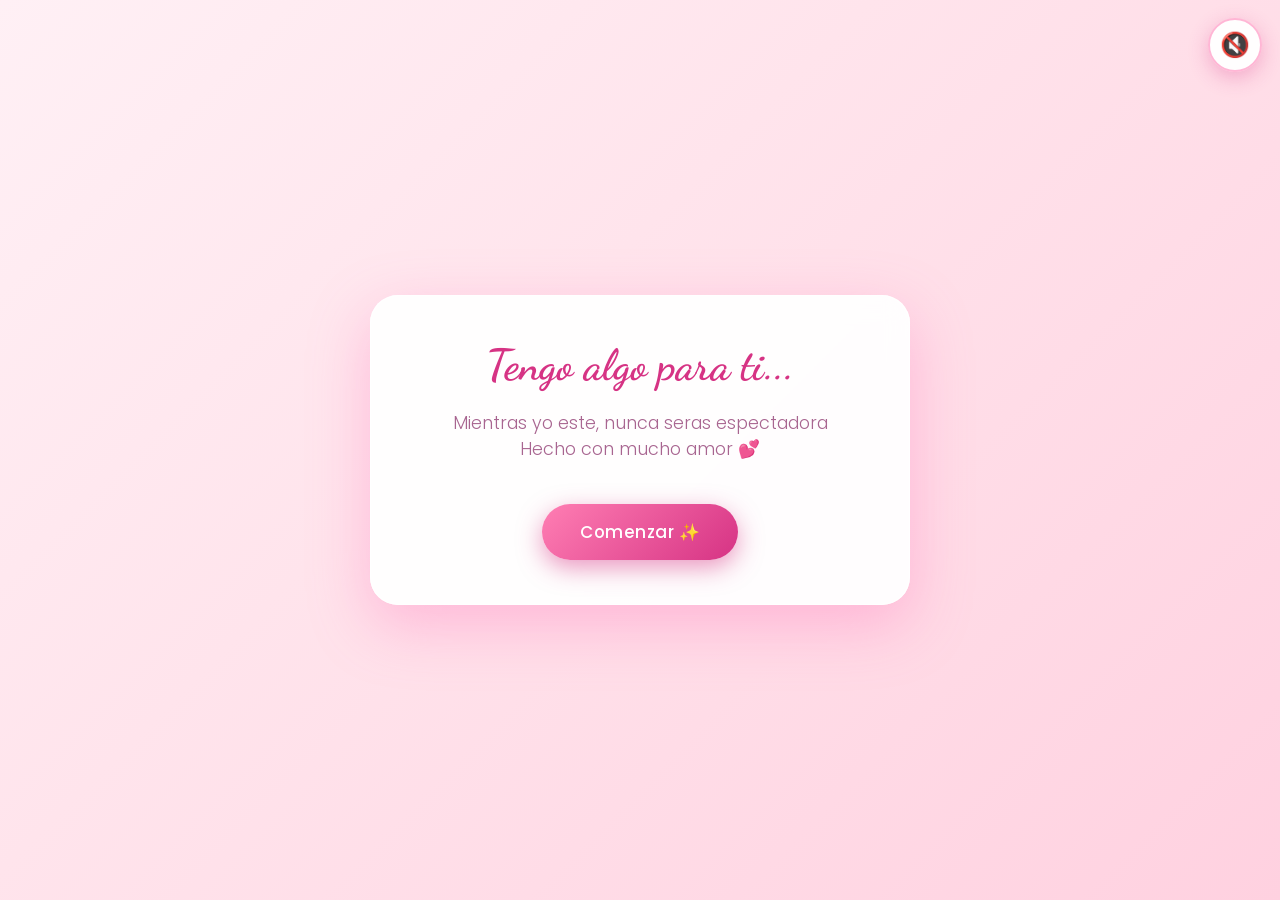
<file: index.html>
<!DOCTYPE html>
<html lang="es">
<head>
  <meta charset="UTF-8">
  <meta name="viewport" content="width=device-width, initial-scale=1.0">
  <meta name="robots" content="noindex, nofollow">
  <title>Para ti 💖</title>
  <link rel="stylesheet" href="css/estilo.css">
  <link href="https://fonts.googleapis.com/css2?family=Dancing+Script:wght@600;700&family=Poppins:wght@300;500&display=swap" rel="stylesheet">
</head>
<body>
  <div class="contenido-portada">
    <h1 class="titulo-animado">Tengo algo para ti...</h1>
    <p class="subtitulo">Mientras yo este, nunca seras espectadora<br>
      Hecho con mucho amor 💕</p>
    <a href="pagina1.html" class="boton-magico">Comenzar ✨</a>
  </div>
  <script src="js/script.js"></script>
</body>
</html>
</file>
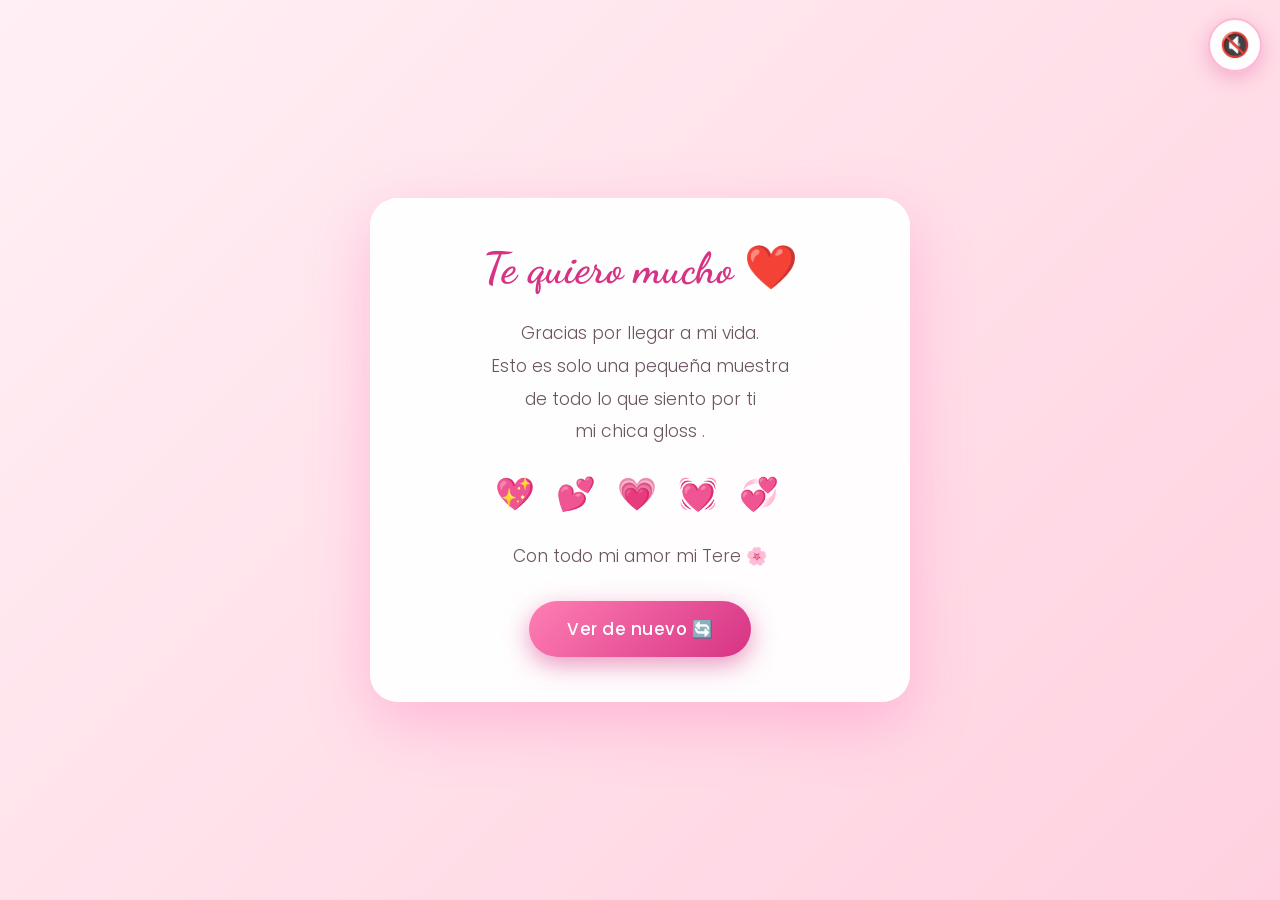
<file: despedida.html>
<!DOCTYPE html>
<html lang="es">
<head>
  <meta charset="UTF-8">
  <meta name="viewport" content="width=device-width, initial-scale=1.0">
  <meta name="robots" content="noindex, nofollow">
  <title>Te quiero ❤️</title>
  <link rel="stylesheet" href="css/estilo.css">
  <link href="https://fonts.googleapis.com/css2?family=Dancing+Script:wght@600;700&family=Poppins:wght@300;500&display=swap" rel="stylesheet">
</head>
<body class="final">
  <div class="tarjeta final">
    <h2 class="titulo-final">Te quiero mucho ❤️</h2>
    <p>Gracias por llegar a mi vida.<br>
       Esto es solo una pequeña muestra<br>
       de todo lo que siento por ti<br>
       mi chica gloss .</p>
    <div class="corazones">💖 💕 💗 💓 💞</div>
    <p>Con todo mi amor mi Tere 🌸</p>
    <a href="index.html" class="boton-magico">Ver de nuevo 🔄</a>
  </div>
  <script src="js/script.js"></script>
</body>
</html>
</file>
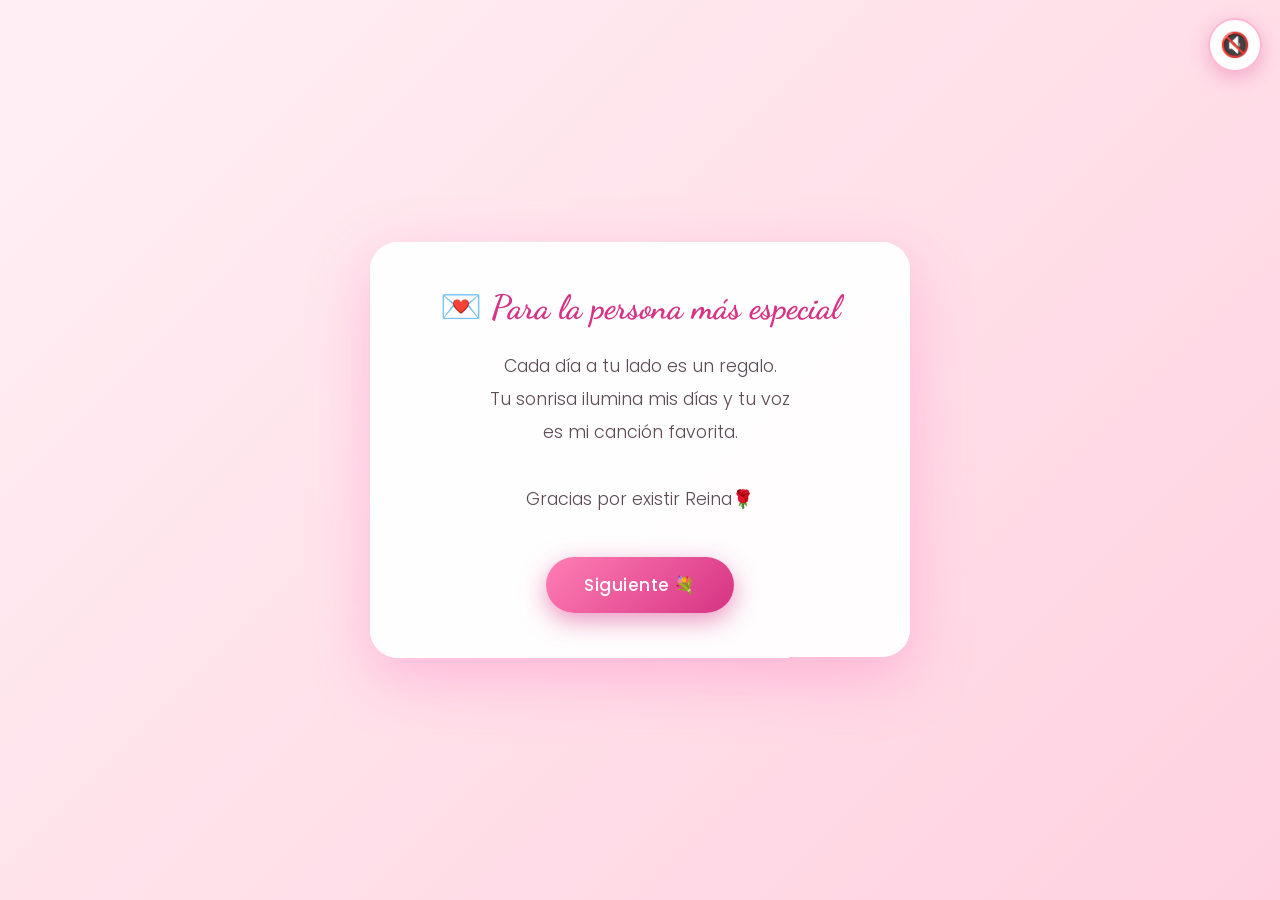
<file: pagina1.html>
<!DOCTYPE html>
<html lang="es">
<head>
  <meta charset="UTF-8">
  <meta name="viewport" content="width=device-width, initial-scale=1.0">
  <meta name="robots" content="noindex, nofollow">
  <title>Un mensaje para ti 💌</title>
  <link rel="stylesheet" href="css/estilo.css">
  <link href="https://fonts.googleapis.com/css2?family=Dancing+Script:wght@600;700&family=Poppins:wght@300;500&display=swap" rel="stylesheet">
</head>
<body>
  <div class="tarjeta">
    <h2>💌 Para la persona más especial</h2>
    <p class="mensaje">
      Cada día a tu lado es un regalo.<br>
      Tu sonrisa ilumina mis días y tu voz<br>
      es mi canción favorita.<br><br>
      Gracias por existir Reina🌹
    </p>
    <a href="pagina2.html" class="boton-magico">Siguiente 💐</a>
  </div>
  <script src="js/script.js"></script>
</body>
</html>
</file>
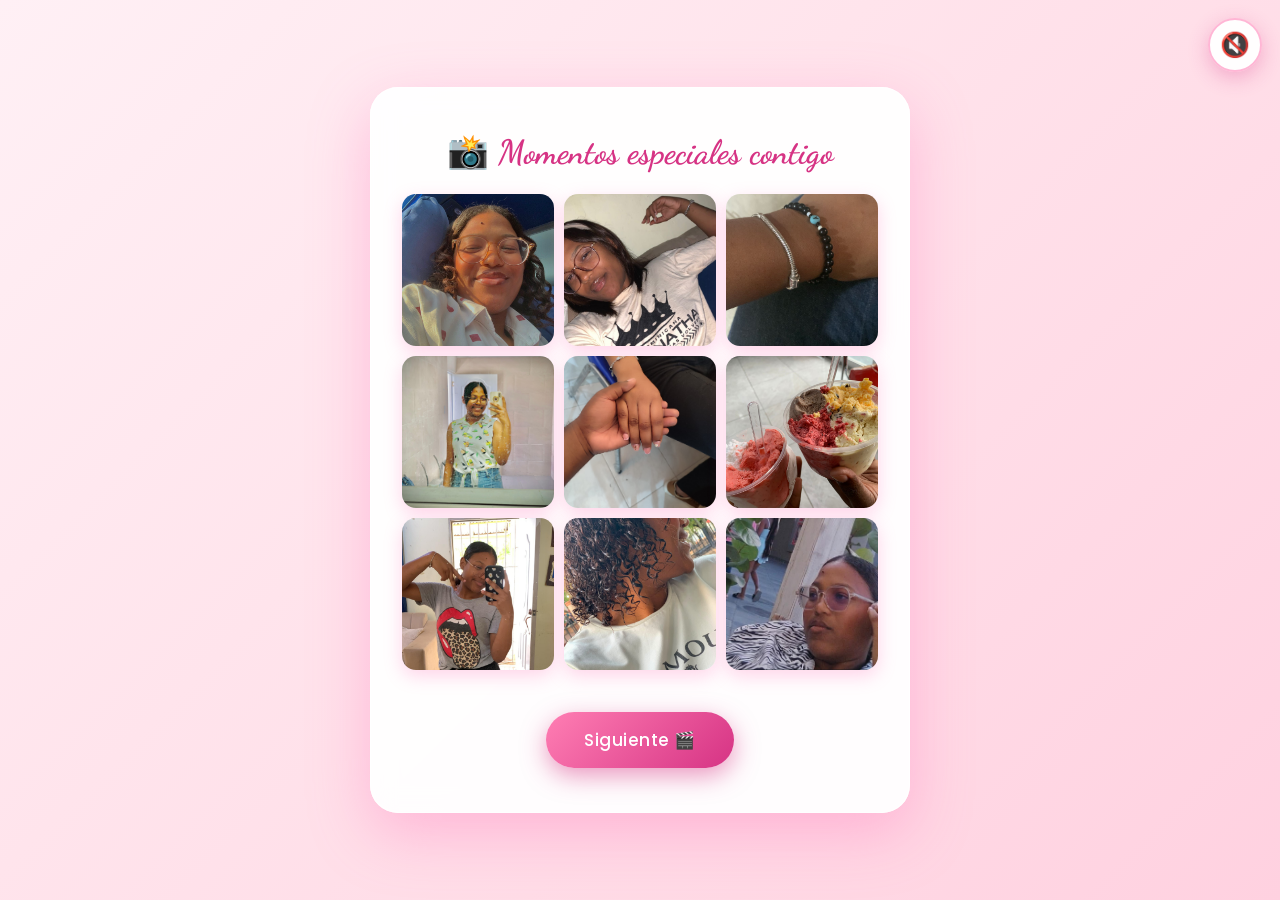
<file: pagina2.html>
<!DOCTYPE html>
<html lang="es">
<head>
  <meta charset="UTF-8">
  <meta name="viewport" content="width=device-width, initial-scale=1.0">
  <meta name="robots" content="noindex, nofollow">
  <title>Nuestros momentos 📸</title>
  <link rel="stylesheet" href="css/estilo.css">
  <link href="https://fonts.googleapis.com/css2?family=Dancing+Script:wght@600;700&family=Poppins:wght@300;500&display=swap" rel="stylesheet">
</head>
<body>
  <div class="tarjeta">
    <h2>📸 Momentos especiales contigo </h2>
    <div class="galeria">
      <img src="img/foto1.jpeg" alt="Recuerdo 1">
      <img src="img/foto2.jpeg" alt="Recuerdo 2">
      <img src="img/foto3.jpeg" alt="Recuerdo 3">
      <img src="img/foto4.jpeg" alt="Recuerdo 4">
      <img src="img/foto5.jpeg" alt="Recuerdo 5">
      <img src="img/foto6.jpeg" alt="Recuerdo 6">
      <img src="img/foto7.jpeg" alt="Recuerdo 7">
      <img src="img/foto8.jpeg" alt="Recuerdo 8">
      <img src="img/foto9.jpeg" alt="Recuerdo 9">
    </div>
    <a href="pagina3.html" class="boton-magico">Siguiente 🎬</a>
  </div>
  <script src="js/script.js"></script>
</body>
</html>
</file>
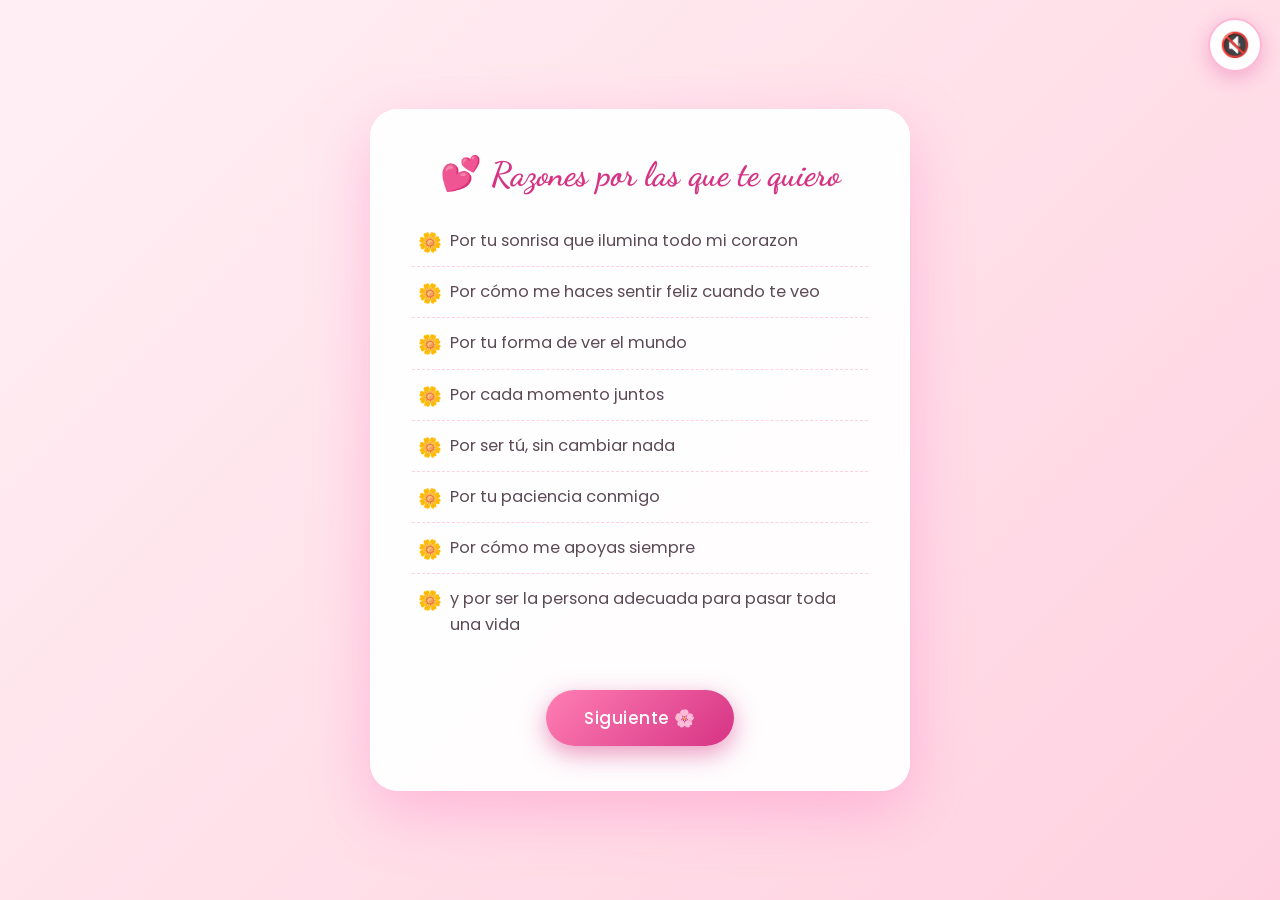
<file: pagina4.html>
<!DOCTYPE html>
<html lang="es">
<head>
  <meta charset="UTF-8">
  <meta name="viewport" content="width=device-width, initial-scale=1.0">
  <meta name="robots" content="noindex, nofollow">
  <title>Razones 💕</title>
  <link rel="stylesheet" href="css/estilo.css">
  <link href="https://fonts.googleapis.com/css2?family=Dancing+Script:wght@600;700&family=Poppins:wght@300;500&display=swap" rel="stylesheet">
</head>
<body>
  <div class="tarjeta">
    <h2>💕 Razones por las que te quiero</h2>
    <ul class="razones">
      <li>Por tu sonrisa que ilumina todo mi corazon </li>
      <li>Por cómo me haces sentir feliz cuando te veo</li>
      <li>Por tu forma de ver el mundo</li>
      <li>Por cada momento juntos</li>
      <li>Por ser tú, sin cambiar nada</li>
      <li>Por tu paciencia conmigo</li>
      <li>Por cómo me apoyas siempre</li>
      <li>y por ser la persona adecuada para pasar toda una vida</li>
    </ul>
    <a href="pagina5.html" class="boton-magico">Siguiente 🌸</a>
  </div>
  <script src="js/script.js"></script>
</body>
</html>
</file>
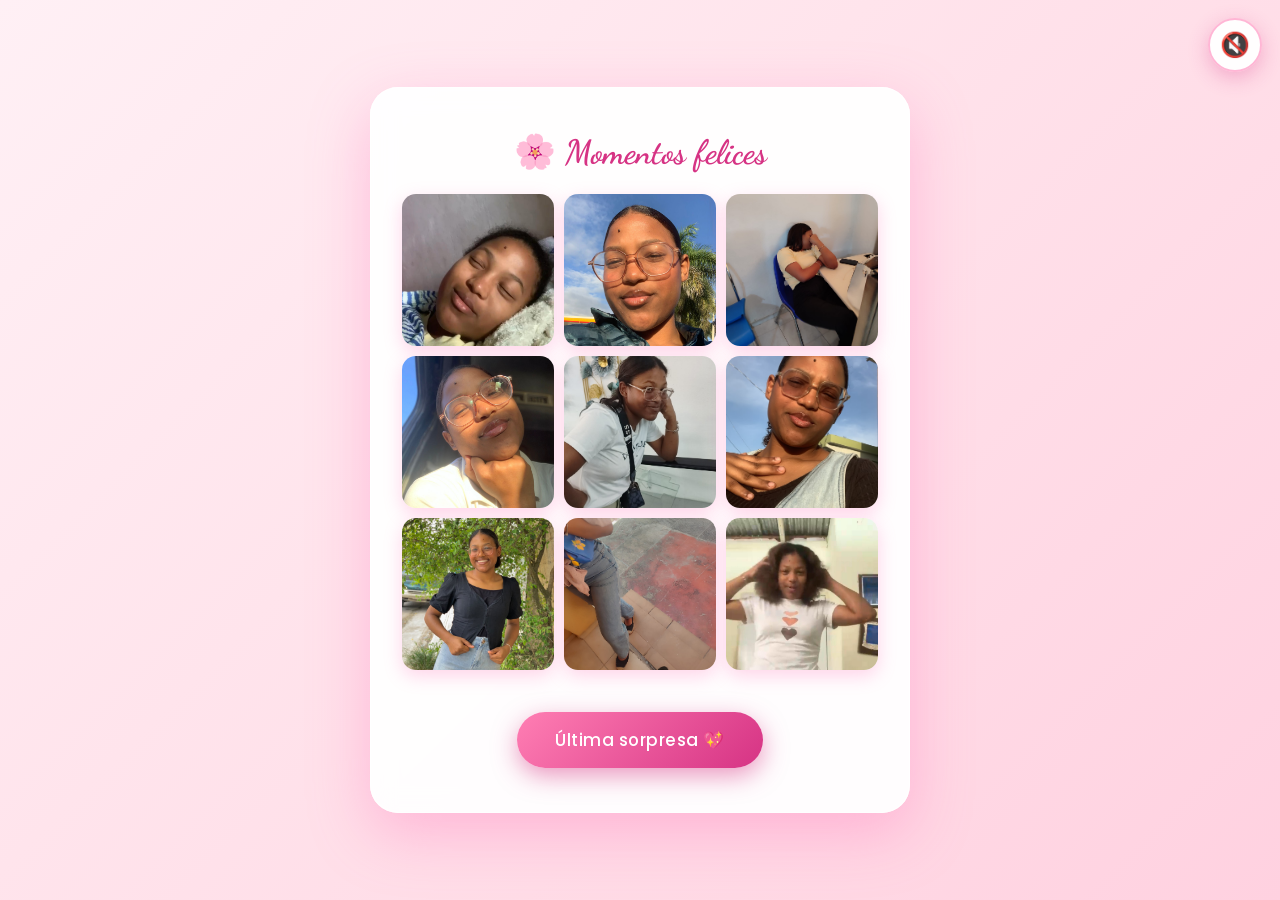
<file: pagina5.html>
<!DOCTYPE html>
<html lang="es">
<head>
  <meta charset="UTF-8">
  <meta name="viewport" content="width=device-width, initial-scale=1.0">
  <meta name="robots" content="noindex, nofollow">
  <title>Más recuerdos 🌸</title>
  <link rel="stylesheet" href="css/estilo.css">
  <link href="https://fonts.googleapis.com/css2?family=Dancing+Script:wght@600;700&family=Poppins:wght@300;500&display=swap" rel="stylesheet">
</head>
<body>
  <div class="tarjeta">
    <h2>🌸 Momentos felices </h2>
    <div class="galeria">
      <img src="img/foto10.jpeg" alt="Recuerdo 10">
      <img src="img/foto11.jpeg" alt="Recuerdo 11">
      <img src="img/foto12.jpeg" alt="Recuerdo 12">
      <img src="img/foto13.jpeg" alt="Recuerdo 13">
      <img src="img/foto14.jpeg" alt="Recuerdo 14">
      <img src="img/foto15.jpeg" alt="Recuerdo 15">
      <img src="img/foto16.jpeg" alt="Recuerdo 16">
      <img src="img/foto17.jpeg" alt="Recuerdo 17">
      <img src="img/foto18.jpeg" alt="Recuerdo 18">
    </div>
    <a href="despedida.html" class="boton-magico">Última sorpresa 💖</a>
  </div>
  <script src="js/script.js"></script>
</body>
</html>
</file>
<file: css/estilo.css>
/* ============================================
   RESET BÁSICO
   ============================================ */
* {
  margin: 0;
  padding: 0;
  box-sizing: border-box;
}

/* ============================================
   BODY / FONDO GENERAL
   ============================================ */
body {
  font-family: 'Poppins', sans-serif;
  min-height: 100vh;
  display: flex;
  align-items: center;
  justify-content: center;
  overflow-x: hidden;
  background: linear-gradient(135deg, #fff0f5 0%, #ffe4ec 40%, #ffd1e0 100%);
  padding: 20px;
  position: relative;
}

/* ============================================
   LLUVIA DE MARGARITAS (contenedor)
   ============================================ */
.lluvia-margaritas {
  position: fixed;
  inset: 0;
  width: 100%;
  height: 100%;
  pointer-events: none;
  overflow: hidden;
  z-index: 1;
}

.lluvia-margaritas span {
  position: absolute;
  top: -10vh;
  font-size: 26px;
  opacity: 0;
  animation: caerMargarita linear infinite;
  will-change: transform, opacity;
}

@keyframes caerMargarita {
  0% {
    transform: translateY(-10vh) rotate(0deg);
    opacity: 0;
  }
  10% {
    opacity: 0.9;
  }
  90% {
    opacity: 0.9;
  }
  100% {
    transform: translateY(110vh) rotate(360deg);
    opacity: 0;
  }
}

/* ============================================
   TARJETA PRINCIPAL
   ============================================ */
.tarjeta,
.contenido-portada {
  position: relative;
  z-index: 10;
  background: rgba(255, 255, 255, 0.94);
  backdrop-filter: blur(12px);
  -webkit-backdrop-filter: blur(12px);
  border-radius: 28px;
  padding: 45px 32px;
  max-width: 540px;
  width: 100%;
  text-align: center;
  box-shadow:
    0 20px 60px rgba(255, 105, 180, 0.35),
    0 0 0 1px rgba(255, 255, 255, 0.8) inset;
  animation: aparecer 1.2s ease-out;
}

@keyframes aparecer {
  from {
    opacity: 0;
    transform: translateY(30px) scale(0.95);
  }
  to {
    opacity: 1;
    transform: translateY(0) scale(1);
  }
}

/* ============================================
   PORTADA
   ============================================ */
.titulo-animado {
  font-family: 'Dancing Script', cursive;
  font-size: 2.7rem;
  color: #d63384;
  margin-bottom: 18px;
  line-height: 1.2;
  animation: latido 2.4s ease-in-out infinite;
}

@keyframes latido {
  0%, 100% { transform: scale(1); }
  50%      { transform: scale(1.06); }
}

.subtitulo {
  font-size: 1.1rem;
  color: #a86590;
  margin-bottom: 32px;
  font-weight: 300;
}

/* ============================================
   TÍTULOS DE PÁGINAS
   ============================================ */
h2 {
  font-family: 'Dancing Script', cursive;
  font-size: 2.1rem;
  color: #d63384;
  margin-bottom: 22px;
  line-height: 1.2;
}

/* ============================================
   MENSAJES
   ============================================ */
.mensaje {
  font-size: 1.1rem;
  line-height: 1.9;
  color: #5c4a55;
  margin-bottom: 30px;
  font-weight: 300;
}

/* ============================================
   GALERÍA DE FOTOS
   ============================================ */
.galeria {
  display: grid;
  grid-template-columns: repeat(3, 1fr);
  gap: 10px;
  margin: 20px 0 32px;
}

.galeria img {
  width: 100%;
  aspect-ratio: 1 / 1;
  object-fit: cover;
  border-radius: 14px;
  box-shadow: 0 6px 18px rgba(255, 105, 180, 0.28);
  transition: transform 0.4s ease, box-shadow 0.4s ease;
  cursor: pointer;
}

.galeria img:hover {
  transform: scale(1.06) rotate(2deg);
  box-shadow: 0 12px 30px rgba(255, 105, 180, 0.55);
  z-index: 2;
  position: relative;
}

/* ============================================
   VIDEO
   ============================================ */
.video-regalo {
  width: 100%;
  border-radius: 18px;
  margin: 15px 0 28px;
  box-shadow: 0 12px 32px rgba(255, 105, 180, 0.4);
  background: #000;
}

/* ============================================
   BOTÓN MÁGICO
   ============================================ */
.boton-magico {
  display: inline-block;
  padding: 15px 38px;
  background: linear-gradient(135deg, #ff7eb3, #d63384);
  color: white;
  text-decoration: none;
  border-radius: 50px;
  font-weight: 500;
  font-size: 1.05rem;
  font-family: 'Poppins', sans-serif;
  letter-spacing: 0.5px;
  box-shadow: 0 8px 25px rgba(214, 51, 132, 0.5);
  transition: all 0.3s ease;
  margin-top: 10px;
  border: none;
  cursor: pointer;
}

.boton-magico:hover {
  transform: translateY(-3px) scale(1.05);
  box-shadow: 0 14px 38px rgba(214, 51, 132, 0.7);
  background: linear-gradient(135deg, #ff6fa5, #c22b78);
}

.boton-magico:active {
  transform: translateY(-1px) scale(1.02);
}

/* ============================================
   BOTÓN DE MÚSICA (esquina superior derecha)
   ============================================ */
.boton-musica {
  position: fixed;
  top: 18px;
  right: 18px;
  width: 54px;
  height: 54px;
  border-radius: 50%;
  background: rgba(255, 255, 255, 0.95);
  border: 2px solid #ffb6d5;
  font-size: 1.5rem;
  cursor: pointer;
  z-index: 100;
  display: flex;
  align-items: center;
  justify-content: center;
  box-shadow: 0 6px 20px rgba(214, 51, 132, 0.3);
  transition: all 0.3s ease;
  padding: 0;
  line-height: 1;
}

.boton-musica:hover {
  transform: scale(1.1);
  box-shadow: 0 10px 28px rgba(214, 51, 132, 0.5);
}

.boton-musica.sonando {
  animation: pulsoMusica 1.8s ease-in-out infinite;
  background: linear-gradient(135deg, #ffd1e0, #ffb6d5);
}

@keyframes pulsoMusica {
  0%, 100% {
    box-shadow: 0 6px 20px rgba(214, 51, 132, 0.3);
  }
  50% {
    box-shadow: 0 6px 30px rgba(214, 51, 132, 0.7);
  }
}

/* ============================================
   PÁGINA FINAL
   ============================================ */
.titulo-final {
  font-family: 'Dancing Script', cursive;
  font-size: 2.7rem;
  color: #d63384;
  margin-bottom: 22px;
  animation: latido 1.6s infinite;
}

.corazones {
  font-size: 2rem;
  margin: 22px 0;
  animation: latido 1.6s infinite;
  letter-spacing: 6px;
}

.final p {
  color: #6b5563;
  line-height: 1.9;
  margin-bottom: 18px;
  font-size: 1.08rem;
  font-weight: 300;
}

/* ============================================
   RAZONES (lista con checks)
   ============================================ */
.razones {
  list-style: none;
  text-align: left;
  margin: 20px 0 30px;
  padding: 0 10px;
}

.razones li {
  padding: 12px 8px 12px 38px;
  position: relative;
  color: #5c4a55;
  font-size: 1.02rem;
  line-height: 1.6;
  border-bottom: 1px dashed #ffd1e0;
}

.razones li:last-child {
  border-bottom: none;
}

.razones li::before {
  content: "🌼";
  position: absolute;
  left: 6px;
  top: 12px;
  font-size: 1.2rem;
}

/* ============================================
   RESPONSIVE (celulares)
   ============================================ */
@media (max-width: 500px) {
  body {
    padding: 16px;
  }

  .tarjeta,
  .contenido-portada {
    padding: 32px 22px;
    border-radius: 22px;
  }

  .titulo-animado,
  .titulo-final {
    font-size: 2rem;
  }

  h2 {
    font-size: 1.65rem;
  }

  .mensaje {
    font-size: 1rem;
  }

  .galeria {
    grid-template-columns: repeat(2, 1fr);
    gap: 8px;
  }

  .boton-magico {
    padding: 13px 32px;
    font-size: 1rem;
  }

  .boton-musica {
    width: 46px;
    height: 46px;
    font-size: 1.3rem;
    top: 12px;
    right: 12px;
  }

  .lluvia-margaritas span {
    font-size: 20px;
  }
}

/* ============================================
   ANIMACIÓN DE CORAZONES FINALES
   ============================================ */
@keyframes subirCorazon {
  to {
    transform: translateY(-110vh) rotate(360deg);
    opacity: 0;
  }
}
</file>
